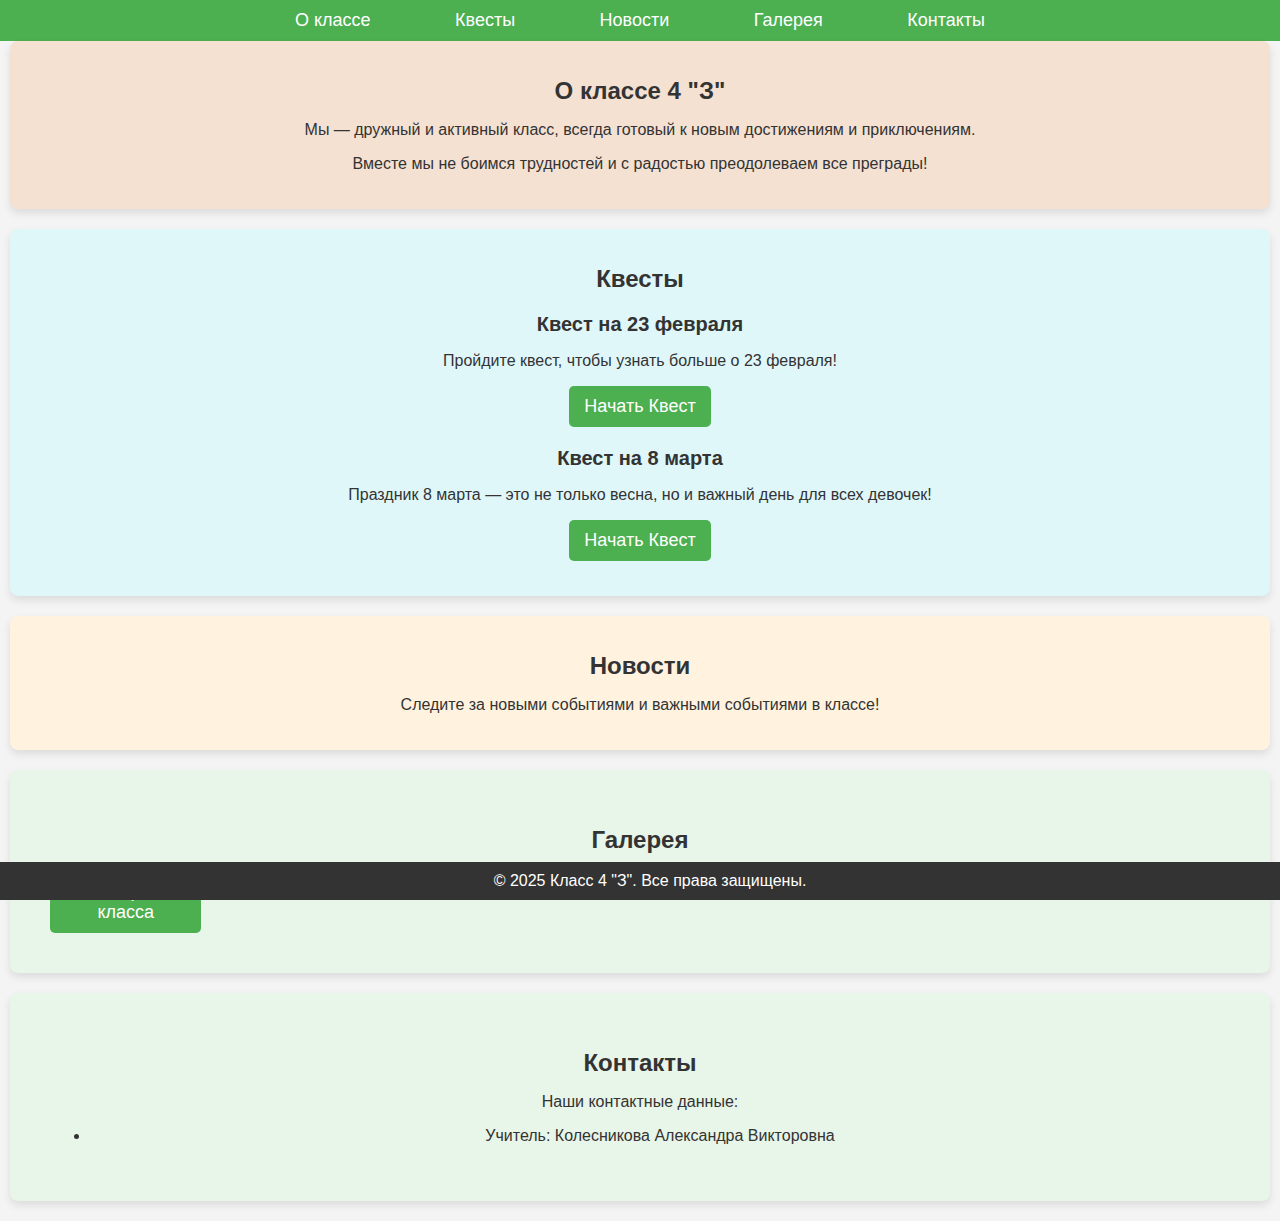
<file: index.html>
<!DOCTYPE html>
<html lang="ru">
<head>
    <meta charset="UTF-8">
    <meta name="viewport" content="width=device-width, initial-scale=1.0">
    <title>Школьный сайт класса 4 "З"</title>
    <link rel="stylesheet" href="style.css">
    <style>
        /* Общие стили */
        body {
            font-family: Arial, sans-serif;
            margin: 0;
            padding: 0;
            background-color: #f4f4f4;
        }
        header {
            background-color: #4CAF50;
            padding: 10px;
        }
        nav ul {
            list-style: none;
            padding: 0;
            margin: 0;
            text-align: center;
        }
        nav ul li {
            display: inline-block;
            margin: 0 15px;
        }
        nav ul li a {
            text-decoration: none;
            color: white;
            font-size: 18px;
            padding: 10px 20px;
        }
        nav ul li a:hover {
            background-color: #45a049;
            border-radius: 5px;
        }
        .section {
            padding: 20px;
            margin: 0 10px;
            background-color: white;
            border-radius: 8px;
            box-shadow: 0 4px 8px rgba(0, 0, 0, 0.1);
            margin-bottom: 20px;
        }
        .section h1 {
            font-size: 24px;
            color: #333;
        }
        .quest {
            margin-bottom: 15px;
        }
        .quest h2 {
            font-size: 20px;
            margin-bottom: 5px;
        }
        .quest p {
            font-size: 16px;
        }
        .quest button {
            padding: 10px 15px;
            background-color: #4CAF50;
            color: white;
            border: none;
            border-radius: 5px;
            cursor: pointer;
        }
        .quest button:hover {
            background-color: #45a049;
        }
        footer {
            text-align: center;
            padding: 10px;
            background-color: #333;
            color: white;
        }

        /* Адаптивность для мобильных устройств */
        @media (max-width: 768px) {
            header {
                padding: 10px 0;
            }
            nav ul {
                text-align: left;
                padding-left: 20px;
            }
            nav ul li {
                display: block;
                margin: 5px 0;
            }
            .section {
                padding: 15px;
                margin: 10px 0;
            }
            .section h1 {
                font-size: 20px;
            }
            .quest h2 {
                font-size: 18px;
            }
            .quest p {
                font-size: 14px;
            }
            .quest button {
                width: 100%;
                padding: 12px;
                font-size: 16px;
            }
        }

        @media (max-width: 480px) {
            nav ul li a {
                font-size: 16px;
                padding: 8px 16px;
            }
            .section h1 {
                font-size: 18px;
            }
            .quest h2 {
                font-size: 16px;
            }
            .quest button {
                font-size: 14px;
                padding: 10px 15px;
            }
        }
    </style>
</head>
<body>
    <!-- Главное меню -->
    <header>
        <nav>
            <ul>
                <li><a href="#about">О классе</a></li>
                <li><a href="#quests">Квесты</a></li>
                <li><a href="#news">Новости</a></li>
                <li><a href="#gallery">Галерея</a></li>
                <li><a href="#contacts">Контакты</a></li>
            </ul>
        </nav>
    </header>

    <!-- О классе -->
    <section id="about" class="section">
        <h1>О классе 4 "З"</h1>
        <p>Мы — дружный и активный класс, всегда готовый к новым достижениям и приключениям.</p>
        <p>Вместе мы не боимся трудностей и с радостью преодолеваем все преграды!</p>
    </section>

    <!-- Квесты -->
    <section id="quests" class="section">
        <h1>Квесты</h1>
        <div class="quest">
            <h2>Квест на 23 февраля</h2>
            <p>Пройдите квест, чтобы узнать больше о 23 февраля!</p>
            <button onclick="window.location.href='feb23.html'">Начать Квест</button>
        </div>
        <div class="quest">
            <h2>Квест на 8 марта</h2>
            <p>Праздник 8 марта — это не только весна, но и важный день для всех девочек!</p>
            <button onclick="window.location.href='march8.html'">Начать Квест</button>
        </div>
    </section>

    <!-- Новости -->
    <section id="news" class="section">
        <h1>Новости</h1>
        <p>Следите за новыми событиями и важными событиями в классе!</p>
    </section>

    <!-- Галерея -->
    <section id="gallery" class="section">
        <h1>Галерея</h1>
        <div class="gallery">
            <button onclick="window.location.href='galary.html'">Галерея класса</button>
        </div>
    </section>

    <!-- Контакты -->
    <section id="contacts" class="section">
        <h1>Контакты</h1>
        <p>Наши контактные данные:</p>
        <ul>
            <li>Учитель: Колесникова Александра Викторовна</li>
        </ul>
    </section>

    <footer>
        <p>© 2025 Класс 4 "З". Все права защищены.</p>
    </footer>

    <script src="app.js"></script>
</body>
</html>
</file>
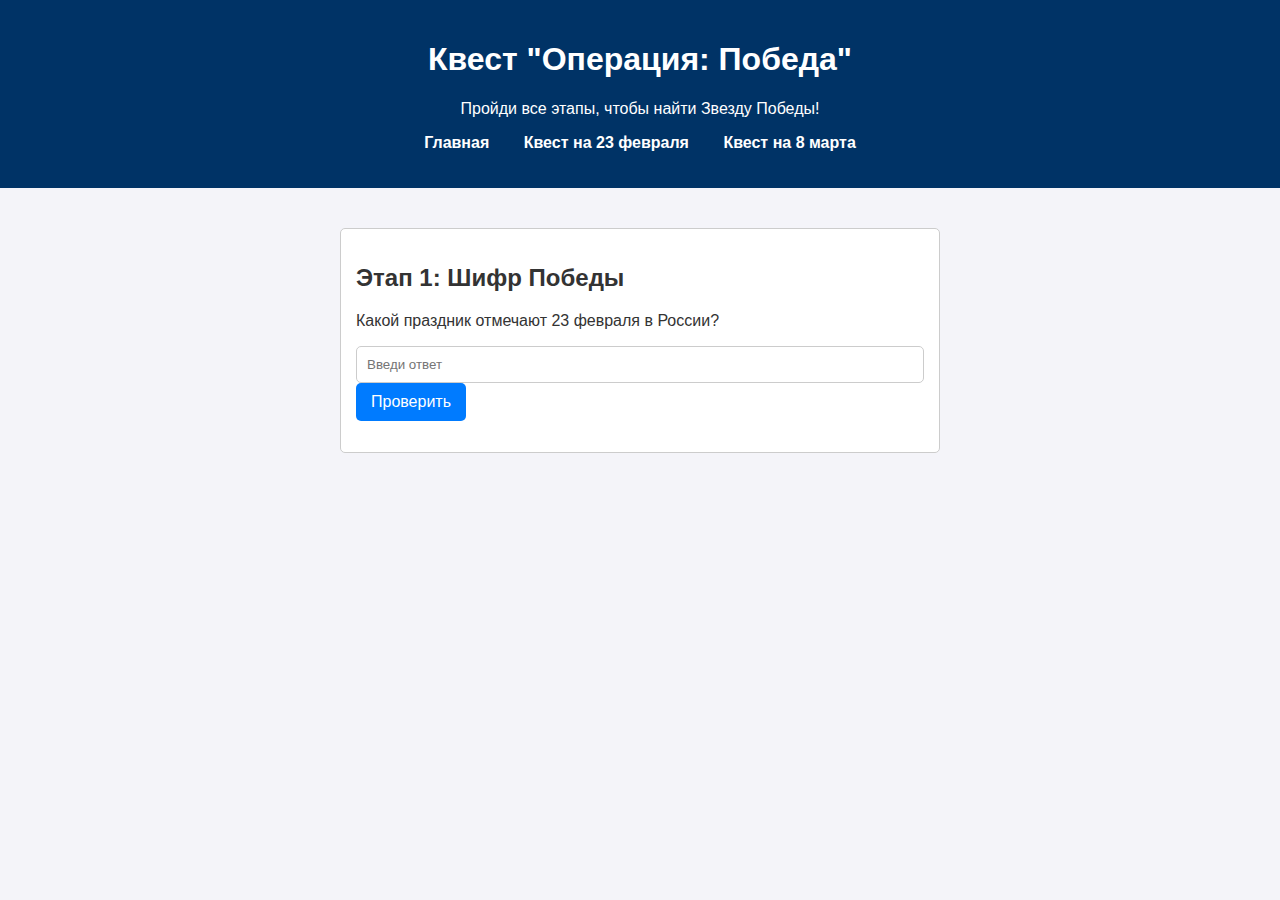
<file: feb23.html>
<!DOCTYPE html>
<html lang="ru">
<head>
    <meta charset="UTF-8">
    <meta name="viewport" content="width=device-width, initial-scale=1.0">
    <title>Квест на 23 февраля</title>
    <style>
        body {
            font-family: Arial, sans-serif;
            background-color: #f4f4f9;
            margin: 0;
            padding: 0;
            color: #333;
        }
        header {
            background-color: #003366;
            color: white;
            padding: 20px;
            text-align: center;
        }
        .content {
            padding: 20px;
            max-width: 600px;
            margin: 0 auto;
        }
        .question {
            background-color: #fff;
            border: 1px solid #ccc;
            margin: 20px 0;
            padding: 15px;
            border-radius: 5px;
        }
        .answer-input {
            padding: 10px;
            width: 100%;
            border: 1px solid #ccc;
            border-radius: 5px;
            box-sizing: border-box;
        }
        .button {
            background-color: #007BFF;
            color: white;
            padding: 10px 15px;
            border: none;
            border-radius: 5px;
            cursor: pointer;
            font-size: 16px;
        }
        .button:disabled {
            background-color: #ccc;
        }
        .success {
            color: green;
            font-weight: bold;
        }
        header nav ul {
            list-style-type: none;
            padding: 0;
        }

        header nav ul li {
            display: inline;
            margin: 0 15px;
        }

        header nav ul li a {
            text-decoration: none;
            color: white;
            font-weight: bold;
        }
    </style>
</head>
<body>

<header>
    <h1>Квест "Операция: Победа"</h1>
    <p>Пройди все этапы, чтобы найти Звезду Победы!</p>
    <nav>
        <ul>
            <li><a href="index.html">Главная</a></li>
            <li><a href="feb23.html">Квест на 23 февраля</a></li>
            <li><a href="march8.html">Квест на 8 марта</a></li>
        </ul>
    </nav>
</header>

<div class="content">
    <!-- Этапы квеста -->
    <div class="question" id="stage1">
        <h2>Этап 1: Шифр Победы</h2>
        <p>Какой праздник отмечают 23 февраля в России?</p>
        <input type="text" class="answer-input" id="answer1" placeholder="Введи ответ">
        <button class="button" onclick="checkAnswer(1, 'День защитника Отечества', 2)">Проверить</button>
        <p id="result1"></p>
    </div>

    <div class="question" id="stage2" style="display: none;">
        <h2>Этап 2: Мозговая атака</h2>
        <p>Сколько сражений проиграл Суворов?</p>
        <input type="text" class="answer-input" id="answer2" placeholder="Введи ответ">
        <button class="button" onclick="checkAnswer(2, 'Ни одного', 3)">Проверить</button>
        <p id="result2"></p>
    </div>

    <div class="question" id="stage3" style="display: none;">
        <h2>Этап 3: Исторические знания</h2>
        <p>Какой головной убор носили красноармейцы?</p>
        <input type="text" class="answer-input" id="answer3" placeholder="Введи ответ">
        <button class="button" onclick="checkAnswer(3, 'Будёновка', 4)">Проверить</button>
        <p id="result3"></p>
    </div>

    <div class="question" id="stage4" style="display: none;">
        <h2>Этап 4: Математика для спецназа</h2>
        <p>Если на фронте 5 отрядов, и каждый отряд состоит из 12 человек, сколько всего бойцов в отрядах?</p>
        <input type="text" class="answer-input" id="answer4" placeholder="Введи ответ">
        <button class="button" onclick="checkAnswer(4, '60', 5)">Проверить</button>
        <p id="result4"></p>
    </div>

    <div class="question" id="stage5" style="display: none;">
        <h2>Этап 5: Найди врага</h2>
        <p>Кто был главным противником Советского Союза в Великой Отечественной войне?</p>
        <input type="text" class="answer-input" id="answer5" placeholder="Введи ответ">
        <button class="button" onclick="checkAnswer(5, 'Германия', 6)">Проверить</button>
        <p id="result5"></p>
    </div>

    <div class="question" id="stage6" style="display: none;">
        <h2>Финал: Звезда Победы</h2>
        <p class="success">Поздравляем! Ты прошел все этапы и нашел Звезду Победы!</p>
    </div>
</div>

<script>
    function checkAnswer(stage, correctAnswer, nextStage) {
        const answer = document.getElementById(`answer${stage}`).value.toLowerCase().trim();
        const result = document.getElementById(`result${stage}`);
        if (answer === correctAnswer.toLowerCase()) {
            result.textContent = 'Правильно! Перейдем к следующему этапу.';
            document.getElementById(`stage${stage}`).style.display = 'none';
            if (nextStage) {
                document.getElementById(`stage${nextStage}`).style.display = 'block';
            }
        } else {
            result.textContent = 'Неверно, попробуй еще раз.';
        }
    }
</script>

</body>
</html>
</file>
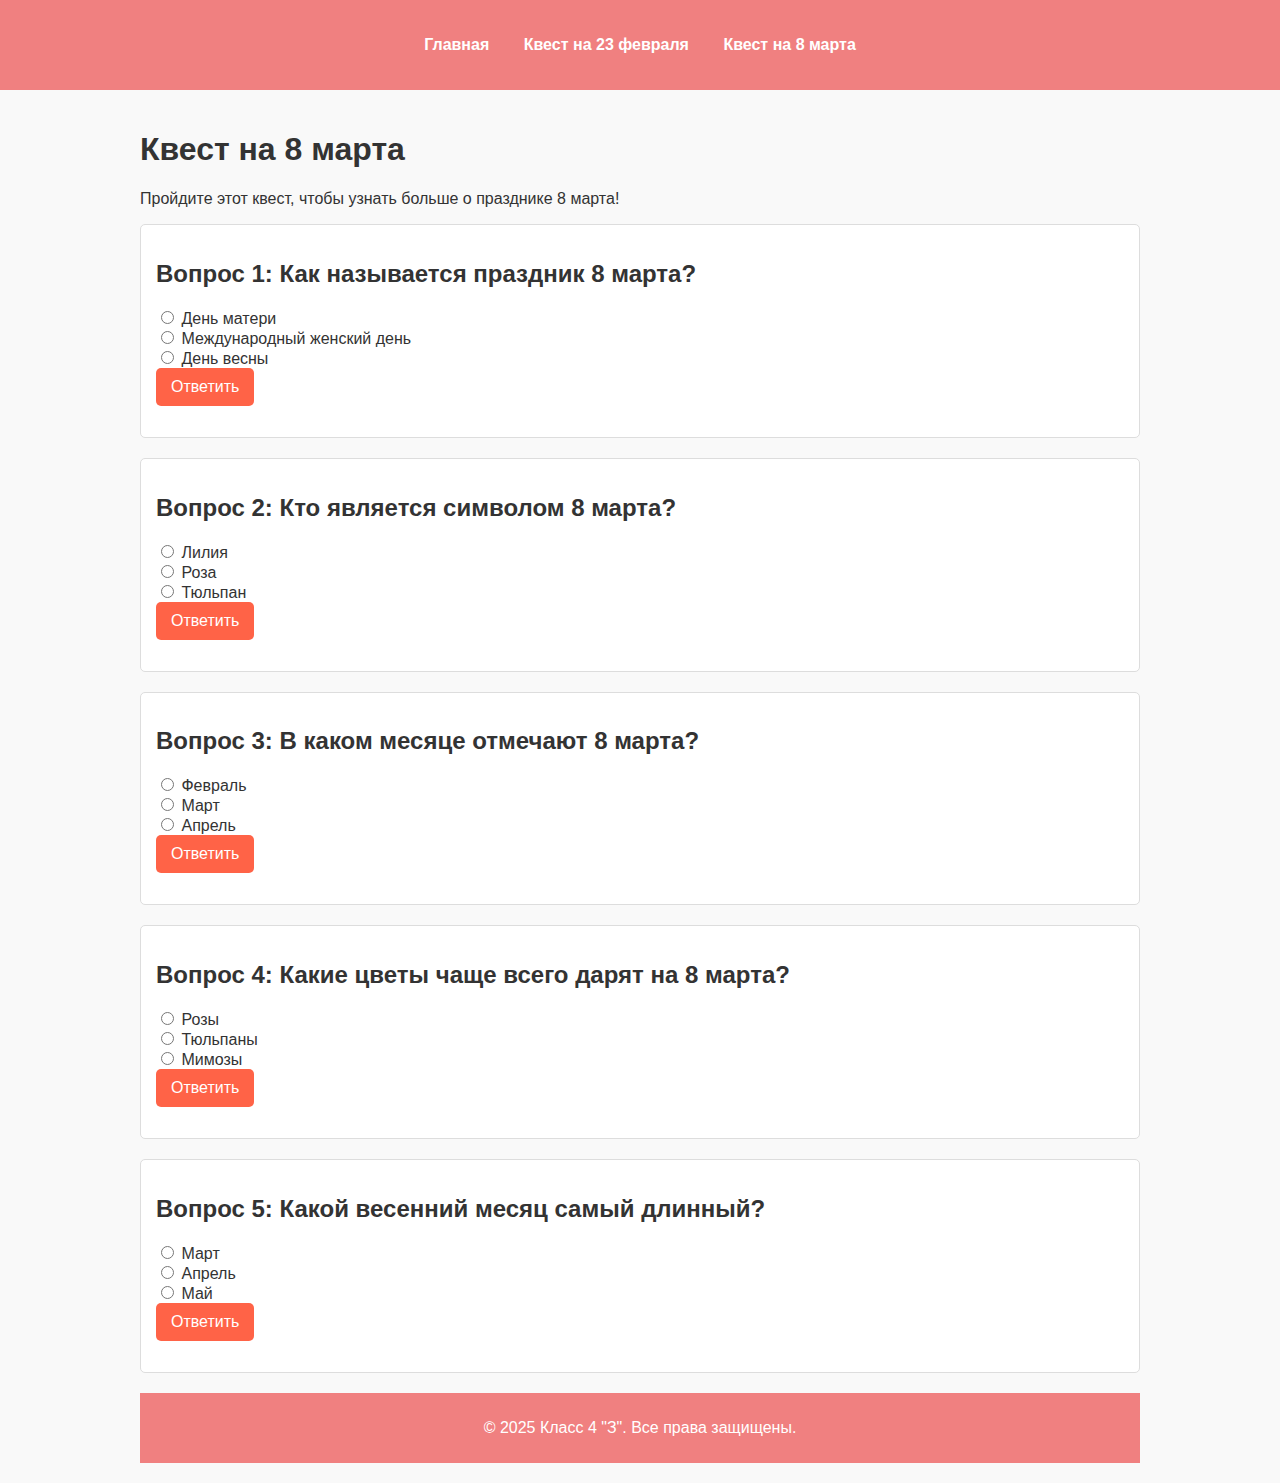
<file: march8.html>
<!DOCTYPE html>
<html lang="ru">
<head>
    <meta charset="UTF-8">
    <meta name="viewport" content="width=device-width, initial-scale=1.0">
    <title>Квест на 8 марта</title>
    <style>
        body {
            font-family: Arial, sans-serif;
            margin: 0;
            padding: 0;
            background-color: #f9f9f9;
            color: #333;
        }

        header {
            background-color: #f08080;
            padding: 20px;
            text-align: center;
            color: white;
        }

        header nav ul {
            list-style-type: none;
            padding: 0;
        }

        header nav ul li {
            display: inline-block;
            margin: 0 15px;
        }

        header nav ul li a {
            text-decoration: none;
            color: white;
            font-weight: bold;
        }

        .section {
            padding: 20px;
            max-width: 1000px;
            margin: 0 auto;
        }

        .question {
            background-color: #fff;
            border: 1px solid #ddd;
            border-radius: 5px;
            padding: 15px;
            margin-bottom: 20px;
        }

        button {
            background-color: #ff6347;
            color: white;
            border: none;
            border-radius: 5px;
            padding: 10px 15px;
            cursor: pointer;
            font-size: 16px;
        }

        button:hover {
            background-color: #ff4500;
        }

        footer {
            text-align: center;
            padding: 10px;
            background-color: #f08080;
            color: white;
            margin-top: 20px;
        }

        /* Адаптивность для мобильных устройств */
        @media (max-width: 768px) {
            .section {
                padding: 15px;
            }

            header nav ul li {
                display: block;
                margin: 5px 0;
            }

            button {
                width: 100%;
                padding: 12px;
                font-size: 18px;
            }

            footer {
                font-size: 14px;
            }
        }

        @media (max-width: 480px) {
            header {
                padding: 15px;
            }

            .section {
                padding: 10px;
            }

            button {
                padding: 15px;
                font-size: 20px;
            }
        }
    </style>
</head>
<body>
    <header>
        <nav>
            <ul>
                <li><a href="index.html">Главная</a></li>
                <li><a href="feb23.html">Квест на 23 февраля</a></li>
                <li><a href="march8.html">Квест на 8 марта</a></li>
            </ul>
        </nav>
    </header>

    <section class="section">
        <h1>Квест на 8 марта</h1>
        <p>Пройдите этот квест, чтобы узнать больше о празднике 8 марта!</p>

        <!-- Вопросы -->
        <div class="question">
            <h2>Вопрос 1: Как называется праздник 8 марта?</h2>
            <form>
                <input type="radio" id="q1a" name="q1" value="1">
                <label for="q1a">День матери</label><br>
                <input type="radio" id="q1b" name="q1" value="2">
                <label for="q1b">Международный женский день</label><br>
                <input type="radio" id="q1c" name="q1" value="3">
                <label for="q1c">День весны</label><br>
                <button type="button" onclick="checkAnswer('q1', '2', 'response1')">Ответить</button>
            </form>
            <p id="response1"></p>
        </div>

        <div class="question">
            <h2>Вопрос 2: Кто является символом 8 марта?</h2>
            <form>
                <input type="radio" id="q2a" name="q2" value="1">
                <label for="q2a">Лилия</label><br>
                <input type="radio" id="q2b" name="q2" value="2">
                <label for="q2b">Роза</label><br>
                <input type="radio" id="q2c" name="q2" value="3">
                <label for="q2c">Тюльпан</label><br>
                <button type="button" onclick="checkAnswer('q2', '3', 'response2')">Ответить</button>
            </form>
            <p id="response2"></p>
        </div>

        <div class="question">
            <h2>Вопрос 3: В каком месяце отмечают 8 марта?</h2>
            <form>
                <input type="radio" id="q3a" name="q3" value="1">
                <label for="q3a">Февраль</label><br>
                <input type="radio" id="q3b" name="q3" value="2">
                <label for="q3b">Март</label><br>
                <input type="radio" id="q3c" name="q3" value="3">
                <label for="q3c">Апрель</label><br>
                <button type="button" onclick="checkAnswer('q3', '2', 'response3')">Ответить</button>
            </form>
            <p id="response3"></p>
        </div>

        <div class="question">
            <h2>Вопрос 4: Какие цветы чаще всего дарят на 8 марта?</h2>
            <form>
                <input type="radio" id="q4a" name="q4" value="1">
                <label for="q4a">Розы</label><br>
                <input type="radio" id="q4b" name="q4" value="2">
                <label for="q4b">Тюльпаны</label><br>
                <input type="radio" id="q4c" name="q4" value="3">
                <label for="q4c">Мимозы</label><br>
                <button type="button" onclick="checkAnswer('q4', '2', 'response4')">Ответить</button>
            </form>
            <p id="response4"></p>
        </div>

        <div class="question">
            <h2>Вопрос 5: Какой весенний месяц самый длинный?</h2>
            <form>
                <input type="radio" id="q5a" name="q5" value="1">
                <label for="q5a">Март</label><br>
                <input type="radio" id="q5b" name="q5" value="2">
                <label for="q5b">Апрель</label><br>
                <input type="radio" id="q5c" name="q5" value="3">
                <label for="q5c">Май</label><br>
                <button type="button" onclick="checkAnswer('q5', '3', 'response5')">Ответить</button>
            </form>
            <p id="response5"></p>
        </div>

        <footer>
            <p>© 2025 Класс 4 "З". Все права защищены.</p>
        </footer>
    </section>

    <script>
        function checkAnswer(questionName, correctValue, responseId) {
            const answers = document.getElementsByName(questionName);
            let selectedValue = null;

            // Проверяем, какой ответ выбран
            answers.forEach((answer) => {
                if (answer.checked) {
                    selectedValue = answer.value;
                }
            });

            // Отображаем результат
            const response = document.getElementById(responseId);
            if (selectedValue === correctValue) {
                response.textContent = "Правильно! Молодец!";
                response.style.color = "green";
            } else {
                response.textContent = "Неверно. Попробуй еще раз.";
                response.style.color = "red";
            }
        }
    </script>
</body>
</html>
</file>
<file: style.css>
/* Основной стиль */
body {
    font-family: Arial, sans-serif;
    margin: 0;
    padding: 0;
    background-color: #f0f8ff;
    color: #333;
}

/* Главное меню */
header {
    background-color: #4CAF50;
    padding: 15px;
}

header nav ul {
    list-style: none;
    padding: 0;
    text-align: center;
}

header nav ul li {
    display: inline;
    margin: 0 20px;
}

header nav ul li a {
    color: white;
    text-decoration: none;
    font-size: 18px;
}

header nav ul li a:hover {
    color: #ff9800;
}

/* Основные разделы */
.section {
    padding: 40px;
    text-align: center;
    margin: 20px 0;
}

#about {
    background-color: #f4e1d2;
}

#quests {
    background-color: #e0f7fa;
}

#news {
    background-color: #fff3e0;
}

#gallery {
    background-color: #e8f5e9;
}

#contacts {
    background-color: #ffebee;
}

/* Квесты */
.quest {
    margin-bottom: 20px;
}

.quest h2 {
    font-size: 24px;
    margin-bottom: 10px;
}

.quest p {
    font-size: 18px;
}

button {
    background-color: #4CAF50;
    color: white;
    padding: 10px 20px;
    font-size: 18px;
    border: none;
    cursor: pointer;
    border-radius: 5px;
}

button:hover {
    background-color: #45a049;
}


/* Основной стиль */
body {
    font-family: Arial, sans-serif;
    margin: 0;
    padding: 0;
    background-color: #f0f8ff;
    color: #333;
}

/* Главное меню */
header {
    background-color: #4CAF50;
    padding: 15px;
}

header nav ul {
    list-style: none;
    padding: 0;
    text-align: center;
}

header nav ul li {
    display: inline;
    margin: 0 20px;
}

header nav ul li a {
    color: white;
    text-decoration: none;
    font-size: 18px;
}

header nav ul li a:hover {
    color: #ff9800;
}

/* Галерея */
#gallery {
    padding: 40px;
    text-align: center;
}

.gallery {
    display: grid;
    grid-template-columns: repeat(auto-fill, minmax(200px, 1fr));
    gap: 20px;
    justify-items: center;
}

.gallery-item {
    width: 100%;
    height: 200px;
    object-fit: cover;
    border-radius: 10px;
    border: 2px solid #4CAF50; /* Граница для изображений */
    box-shadow: 0 4px 8px rgba(0, 0, 0, 0.2); /* Тень для эффекта */
    transition: transform 0.3s ease;
}

.gallery-item:hover {
    transform: scale(1.05); /* Эффект увеличения при наведении */
}

/* Контакты */
#contacts {
    padding: 40px;
    text-align: center;
    background-color: #e8f5e9;
}

footer {
    background-color: #4CAF50;
    color: white;
    text-align: center;
    padding: 10px;
    position: fixed;
    width: 100%;
    bottom: 0;
}


/* Footer */
footer {
    background-color: #4CAF50;
    color: white;
    text-align: center;
    padding: 10px;
    position: fixed;
    width: 100%;
    bottom: 0;
}

/* Основной стиль */
body {
    font-family: Arial, sans-serif;
    margin: 0;
    padding: 0;
    background-color: #f0f8ff;
    color: #333;
}

/* Главное меню */
header {
    background-color: #4CAF50;
    padding: 15px;
}

header nav ul {
    list-style: none;
    padding: 0;
    text-align: center;
}

header nav ul li {
    display: inline;
    margin: 0 20px;
}

header nav ul li a {
    color: white;
    text-decoration: none;
    font-size: 18px;
}

header nav ul li a:hover {
    color: #ff9800;
}

/* Галерея */
#gallery {
    padding: 40px;
    text-align: center;
}

.gallery {
    display: grid;
    grid-template-columns: repeat(auto-fill, minmax(200px, 1fr));
    gap: 20px;
    justify-items: center;
}

.gallery-item {
    width: 100%;
    height: 200px;
    object-fit: cover;
    border-radius: 10px;
    border: 2px solid #4CAF50;
    box-shadow: 0 4px 8px rgba(0, 0, 0, 0.2);
    transition: transform 0.3s ease;
}

.gallery-item:hover {
    transform: scale(1.05);
}

/* Модальное окно */
.modal {
    display: none;
    position: fixed;
    z-index: 1;
    left: 0;
    top: 0;
    width: 100%;
    height: 100%;
    background-color: rgba(0,0,0,0.8);
    overflow: auto;
    padding-top: 60px;
}

.modal-content {
    margin: auto;
    display: block;
    width: 80%;
    max-width: 700px;
}

#caption {
    text-align: center;
    color: #ccc;
    font-size: 20px;
    padding: 10px;
}

/* Кнопка закрытия */
.close {
    position: absolute;
    top: 10px;
    right: 25px;
    color: #f1f1f1;
    font-size: 40px;
    font-weight: bold;
    transition: 0.3s;
}

.close:hover,
.close:focus {
    color: #bbb;
    text-decoration: none;
    cursor: pointer;
}


/* Основной стиль */
body {
    font-family: Arial, sans-serif;
    margin: 0;
    padding: 0;
    background-color: #f0f8ff;
    color: #333;
}

/* Главное меню */
header {
    background-color: #4CAF50;
    padding: 15px;
}

header nav ul {
    list-style: none;
    padding: 0;
    text-align: center;
}

header nav ul li {
    display: inline;
    margin: 0 20px;
}

header nav ul li a {
    color: white;
    text-decoration: none;
    font-size: 18px;
}

header nav ul li a:hover {
    color: #ff9800;
}

/* Секция */
.section {
    padding: 40px;
}

h1 {
    color: #333;
    font-size: 2em;
    text-align: center;
}

/* Квесты */
.quest {
    margin: 20px 0;
    text-align: center;
}

.quest button {
    background-color: #4CAF50;
    color: white;
    padding: 10px 20px;
    border: none;
    cursor: pointer;
    font-size: 18px;
}

.quest button:hover {
    background-color: #45a049;
}

/* Галерея */
#gallery {
    padding: 40px;
    text-align: center;
}

.gallery {
    display: grid;
    grid-template-columns: repeat(auto-fill, minmax(150px, 1fr));
    gap: 20px;
    justify-items: center;
}

.gallery img {
    width: 100%;
    height: 150px;
    object-fit: cover;
    border-radius: 10px;
    transition: transform 0.3s ease;
}

.gallery img:hover {
    transform: scale(1.1);
}

/* Подвал */
footer {
    text-align: center;
    padding: 20px;
    background-color: #4CAF50;
    color: white;
}

footer p {
    margin: 0;
}
</file>
